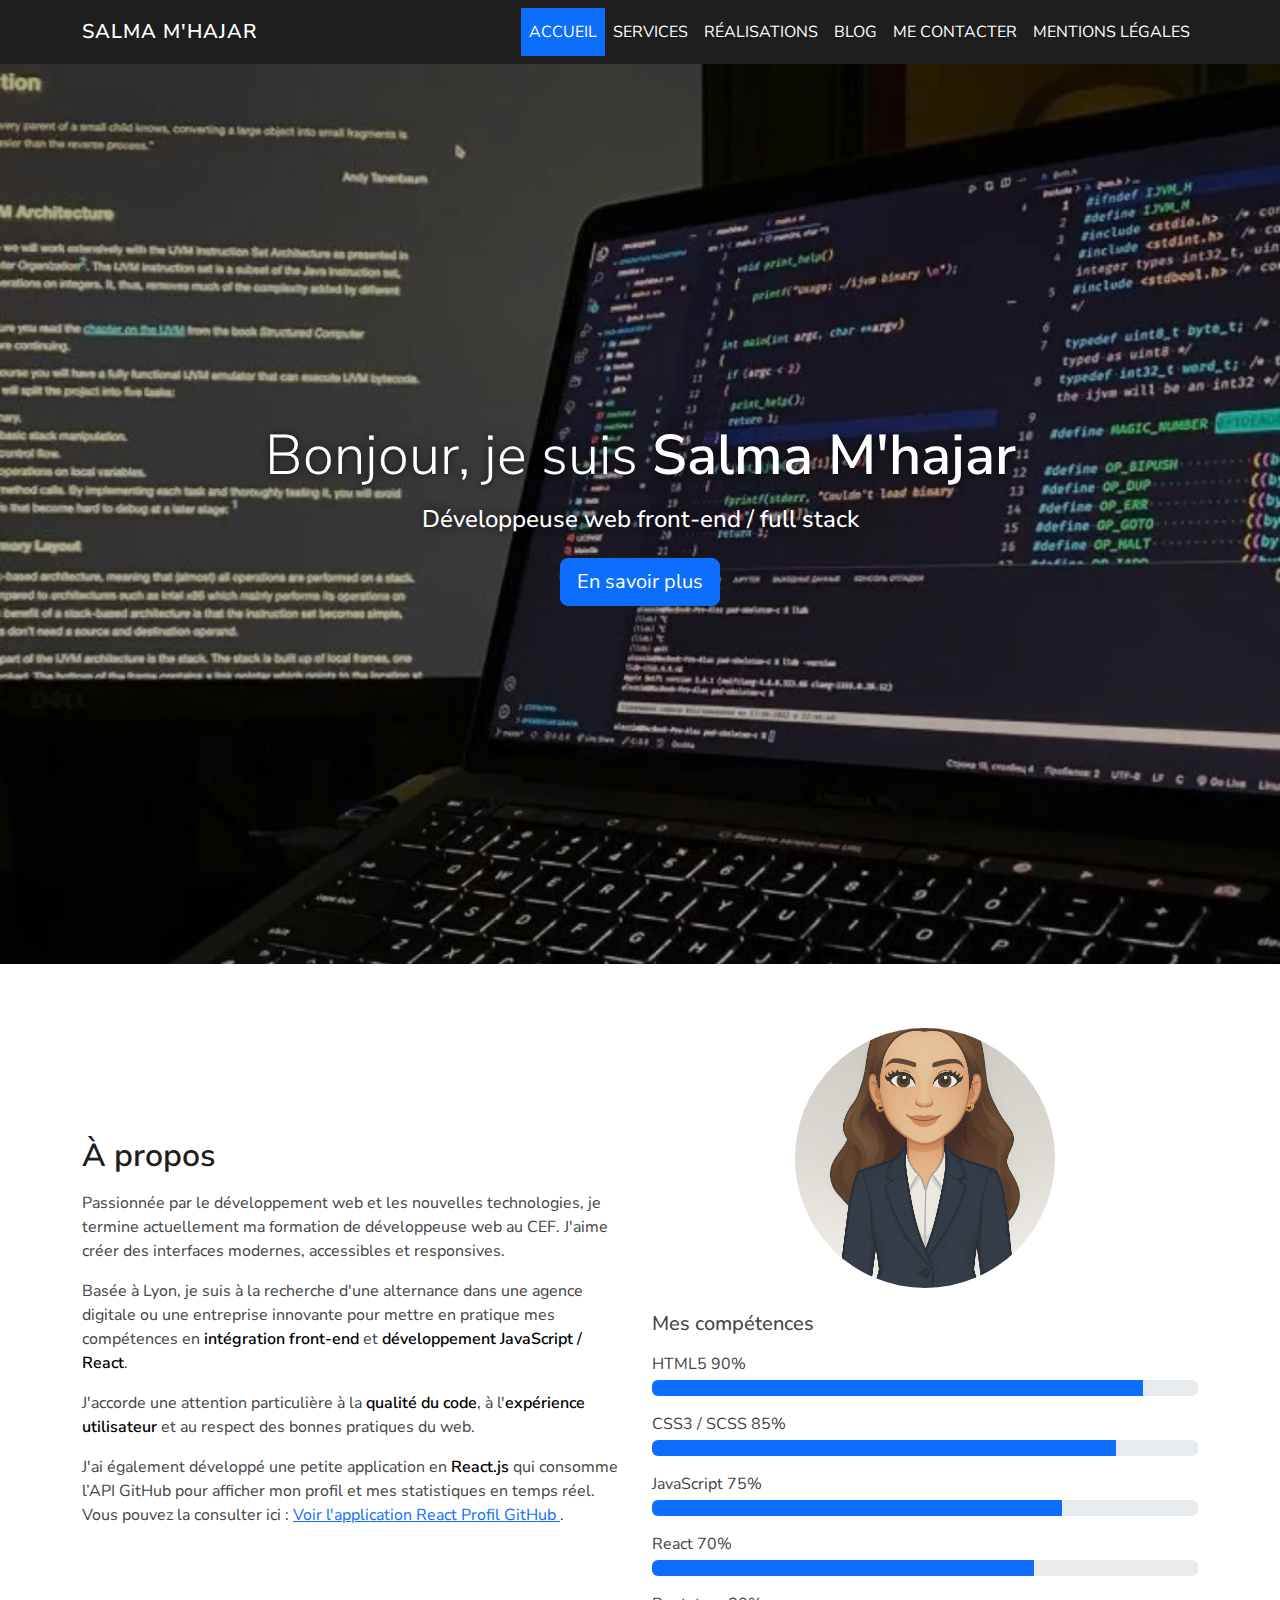
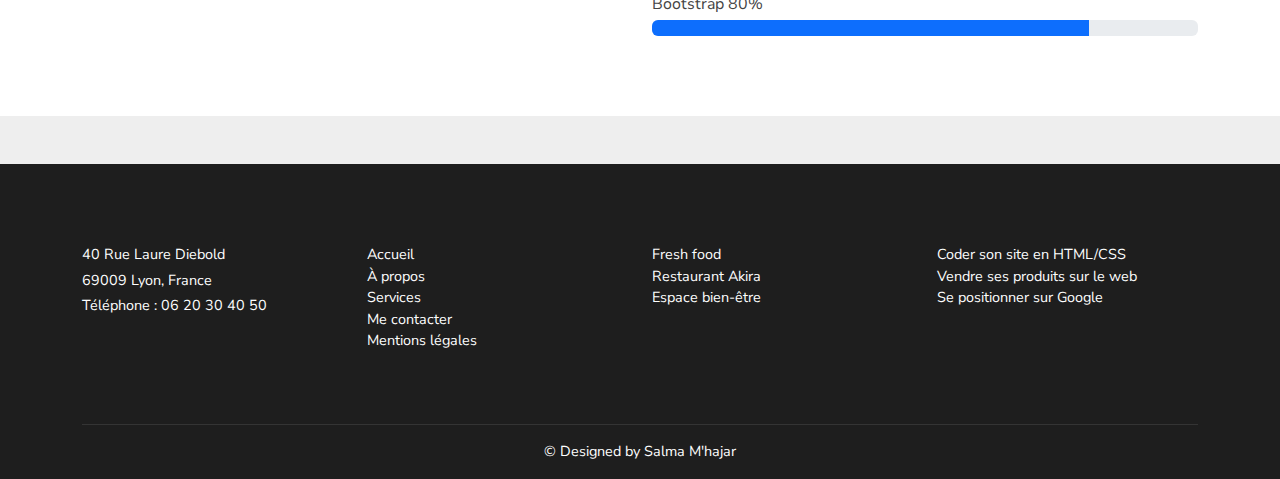
<file: index.html>
<!DOCTYPE html>
<html lang="fr">
  <head>
    <meta charset="UTF-8" />
    <meta
      name="viewport"
      content="width=device-width, initial-scale=1.0"
    />
    <title>Salma M'hajar - Développeuse web</title>
    <meta
      name="description"
      content="Portfolio et CV en ligne de Salma M'hajar, développeuse web."
    />

    <!-- Google Font Nunito Sans -->
    <link
      rel="preconnect"
      href="https://fonts.googleapis.com"
    />
    <link
      rel="preconnect"
      href="https://fonts.gstatic.com"
      crossorigin
    />
    <link
      href="https://fonts.googleapis.com/css2?family=Nunito+Sans:wght@400;600&display=swap"
      rel="stylesheet"
    />

    <!-- Bootstrap CSS -->
    <link
      href="https://cdn.jsdelivr.net/npm/bootstrap@5.3.3/dist/css/bootstrap.min.css"
      rel="stylesheet"
      integrity="sha384-QWTKZyjpPEjISv5WaRU9OFeRpok6YctnYmDr5pNlyT2bRjXh0JMhjY6hW+ALEwIH"
      crossorigin="anonymous"
    />

    <!-- Font Awesome 6 -->
    <link
      rel="stylesheet"
      href="https://cdnjs.cloudflare.com/ajax/libs/font-awesome/6.5.1/css/all.min.css"
      integrity="sha512-DTOQO9RWCH3ppGqcWaEA1BIZOC6xxalwEsw9c2QQeAIftl+Vegovlnee1c9QX4TctnWMn13TZye+giMm8e2LwA=="
      crossorigin="anonymous"
      referrerpolicy="no-referrer"
    />

    <!-- Favicon -->
    <link
      rel="icon"
      type="image/png"
      href="assets/img/favicon.png"
    />

    <!-- Notre CSS perso -->
    <link
      rel="stylesheet"
      href="assets/css/style.css"
    />
  </head>
  <body>
    <!-- HEADER / NAVBAR -->
    <header>
      <nav class="navbar navbar-expand-lg navbar-dark">
        <div class="container">
          <a class="navbar-brand" href="index.html">
            SALMA M'HAJAR
          </a>
          <button
            class="navbar-toggler"
            type="button"
            data-bs-toggle="collapse"
            data-bs-target="#mainNavbar"
            aria-controls="mainNavbar"
            aria-expanded="false"
            aria-label="Basculer la navigation"
          >
            <span class="navbar-toggler-icon"></span>
          </button>

          <div
            class="collapse navbar-collapse justify-content-end"
            id="mainNavbar"
          >
            <ul class="navbar-nav mb-2 mb-lg-0">
              <li class="nav-item">
                <a
                  class="nav-link active"
                  aria-current="page"
                  href="index.html"
                >Accueil</a>
              </li>
              <li class="nav-item">
                <a class="nav-link" href="services.html">Services</a>
              </li>
              <li class="nav-item">
                <a class="nav-link" href="realisations.html">Réalisations</a>
              </li>
              <li class="nav-item">
                <a class="nav-link" href="blog.html">Blog</a>
              </li>
              <li class="nav-item">
                <a class="nav-link" href="contact.html">Me contacter</a>
              </li>
              <li class="nav-item">
                <a class="nav-link" href="mentions-legales.html"
                >Mentions légales</a>
              </li>
            </ul>
          </div>
        </div>
      </nav>
    </header>

    <!-- SECTION HERO -->
    <main>
      <section class="hero">
        <div class="container">
          <h1 class="display-4 mb-3">
            Bonjour, je suis <strong>Salma M'hajar</strong>
          </h1>
          <h2 class="h4 mb-4">
            Développeuse web front-end / full stack
          </h2>
          <a href="#a-propos" class="btn btn-primary btn-lg">
            En savoir plus
          </a>
        </div>
      </section>

      <!-- SECTION A PROPOS -->
      <section id="a-propos" class="bg-white">
        <div class="container">
          <div class="row align-items-center">
            <!-- Texte -->
            <div class="col-lg-6 mb-4 mb-lg-0">
              <h2 class="mb-3">À propos</h2>
              <p>
                Passionnée par le développement web et les nouvelles technologies,
                je termine actuellement ma formation de développeuse web au CEF.
                J'aime créer des interfaces modernes, accessibles et responsives.
              </p>
              <p>
                Basée à Lyon, je suis à la recherche d'une alternance dans une
                agence digitale ou une entreprise innovante pour mettre en pratique
                mes compétences en <strong>intégration front-end</strong> et
                <strong>développement JavaScript / React</strong>.
              </p>
              <p>
                J'accorde une attention particulière à la <strong>qualité du code</strong>,
                à l'<strong>expérience utilisateur</strong> et au respect des bonnes
                pratiques du web.
              </p>
              <p>
                J'ai également développé une petite application en <strong>React.js</strong> qui
                consomme l’API GitHub pour afficher mon profil et mes statistiques en temps réel.
                Vous pouvez la consulter ici&nbsp;:
                <a
                  href="https://codesandbox.io/p/sandbox/w5q23h"
                  target="_blank"
                  rel="noopener noreferrer"
                >
                  Voir l'application React Profil GitHub
                </a>.
              </p>

            </div>

            <!-- Photo + compétences -->
            <div class="col-lg-6">
              <div class="mb-4 text-center">
                <img
                  src="assets/img/photo-salma.jpg"
                  alt="Photo de Salma M'hajar"
                  class="img-fluid rounded"
                />
              </div>

              <h3 class="h5 mb-3">Mes compétences</h3>

              <p class="mb-1">HTML5 90%</p>
              <div class="progress mb-3">
                <div
                  class="progress-bar"
                  role="progressbar"
                  style="width: 90%"
                  aria-valuenow="90"
                  aria-valuemin="0"
                  aria-valuemax="100"
                ></div>
              </div>

              <p class="mb-1">CSS3 / SCSS 85%</p>
              <div class="progress mb-3">
                <div
                  class="progress-bar"
                  role="progressbar"
                  style="width: 85%"
                ></div>
              </div>

              <p class="mb-1">JavaScript 75%</p>
              <div class="progress mb-3">
                <div
                  class="progress-bar"
                  role="progressbar"
                  style="width: 75%"
                ></div>
              </div>

              <p class="mb-1">React 70%</p>
              <div class="progress mb-3">
                <div
                  class="progress-bar"
                  role="progressbar"
                  style="width: 70%"
                ></div>
              </div>

              <p class="mb-1">Bootstrap 80%</p>
              <div class="progress mb-3">
                <div
                  class="progress-bar"
                  role="progressbar"
                  style="width: 80%"
                ></div>
              </div>
            </div>
          </div>
        </div>
      </section>
    </main>

    <!-- FOOTER -->
    <footer class="site-footer mt-5">
      <div class="container">
        <div class="row">
          <!-- Colonne 1 : infos perso -->
          <div class="col-md-3 mb-4">
            <h5>Salma M'hajar</h5>
            <p class="mb-1">40 Rue Laure Diebold</p>
            <p class="mb-1">69009 Lyon, France</p>
            <p class="mb-3">Téléphone : 06 20 30 40 50</p>
            <div class="d-flex gap-3">
              <!-- GitHub -->
              <a
                href="https://github.com"
                target="_blank"
                rel="noopener noreferrer nofollow"
              >
                <i class="fab fa-github fa-lg"></i>
              </a>
              <!-- X (Twitter) -->
              <a
                href="https://x.com/home"
                target="_blank"
                rel="noopener noreferrer nofollow"
              >
                <i class="fab fa-x-twitter fa-lg"></i>
              </a>
              <!-- LinkedIn -->
              <a
                href="https://www.linkedin.com/feed/"
                target="_blank"
                rel="noopener noreferrer nofollow"
              >
                <i class="fab fa-linkedin fa-lg"></i>
              </a>
            </div>
          </div>

          <!-- Colonne 2 : liens utiles -->
          <div class="col-md-3 mb-4">
            <h5>Liens utiles</h5>
            <ul class="list-unstyled">
              <li><a href="index.html">Accueil</a></li>
              <li><a href="index.html#a-propos">À propos</a></li>
              <li><a href="services.html">Services</a></li>
              <li><a href="contact.html">Me contacter</a></li>
              <li><a href="mentions-legales.html">Mentions légales</a></li>
            </ul>
          </div>

          <!-- Colonne 3 : dernières réalisations -->
          <div class="col-md-3 mb-4">
            <h5>Mes dernières réalisations</h5>
            <ul class="list-unstyled">
              <li><a href="realisations.html#projet1">Fresh food</a></li>
              <li><a href="realisations.html#projet2">Restaurant Akira</a></li>
              <li><a href="realisations.html#projet3">Espace bien-être</a></li>
            </ul>
          </div>

          <!-- Colonne 4 : derniers articles -->
          <div class="col-md-3 mb-4">
            <h5>Mes derniers articles</h5>
            <ul class="list-unstyled">
              <li><a href="blog.html#article1">Coder son site en HTML/CSS</a></li>
              <li><a href="blog.html#article2">Vendre ses produits sur le web</a></li>
              <li><a href="blog.html#article3">Se positionner sur Google</a></li>
            </ul>
          </div>
        </div>

        <div class="copyright">
          © Designed by Salma M'hajar
        </div>
      </div>
    </footer>

    <!-- Bouton retour en haut -->
    <button
      type="button"
      class="btn btn-primary back-to-top"
      id="backToTopBtn"
      aria-label="Retour en haut"
    >
      <i class="fas fa-arrow-up"></i>
    </button>

    <!-- Scripts Bootstrap + JS perso (UNE SEULE FOIS) -->
    <script
      src="https://cdn.jsdelivr.net/npm/bootstrap@5.3.3/dist/js/bootstrap.bundle.min.js"
      integrity="sha384-YvpcrYf0tY3lHB60NNkmXc5s9fDVZLESaAA55NDzOxhy9GkcIdslK1eN7N6jIeHz"
      crossorigin="anonymous"
    ></script>
    <script src="assets/js/main.js"></script>
  </body>
</html>
</file>
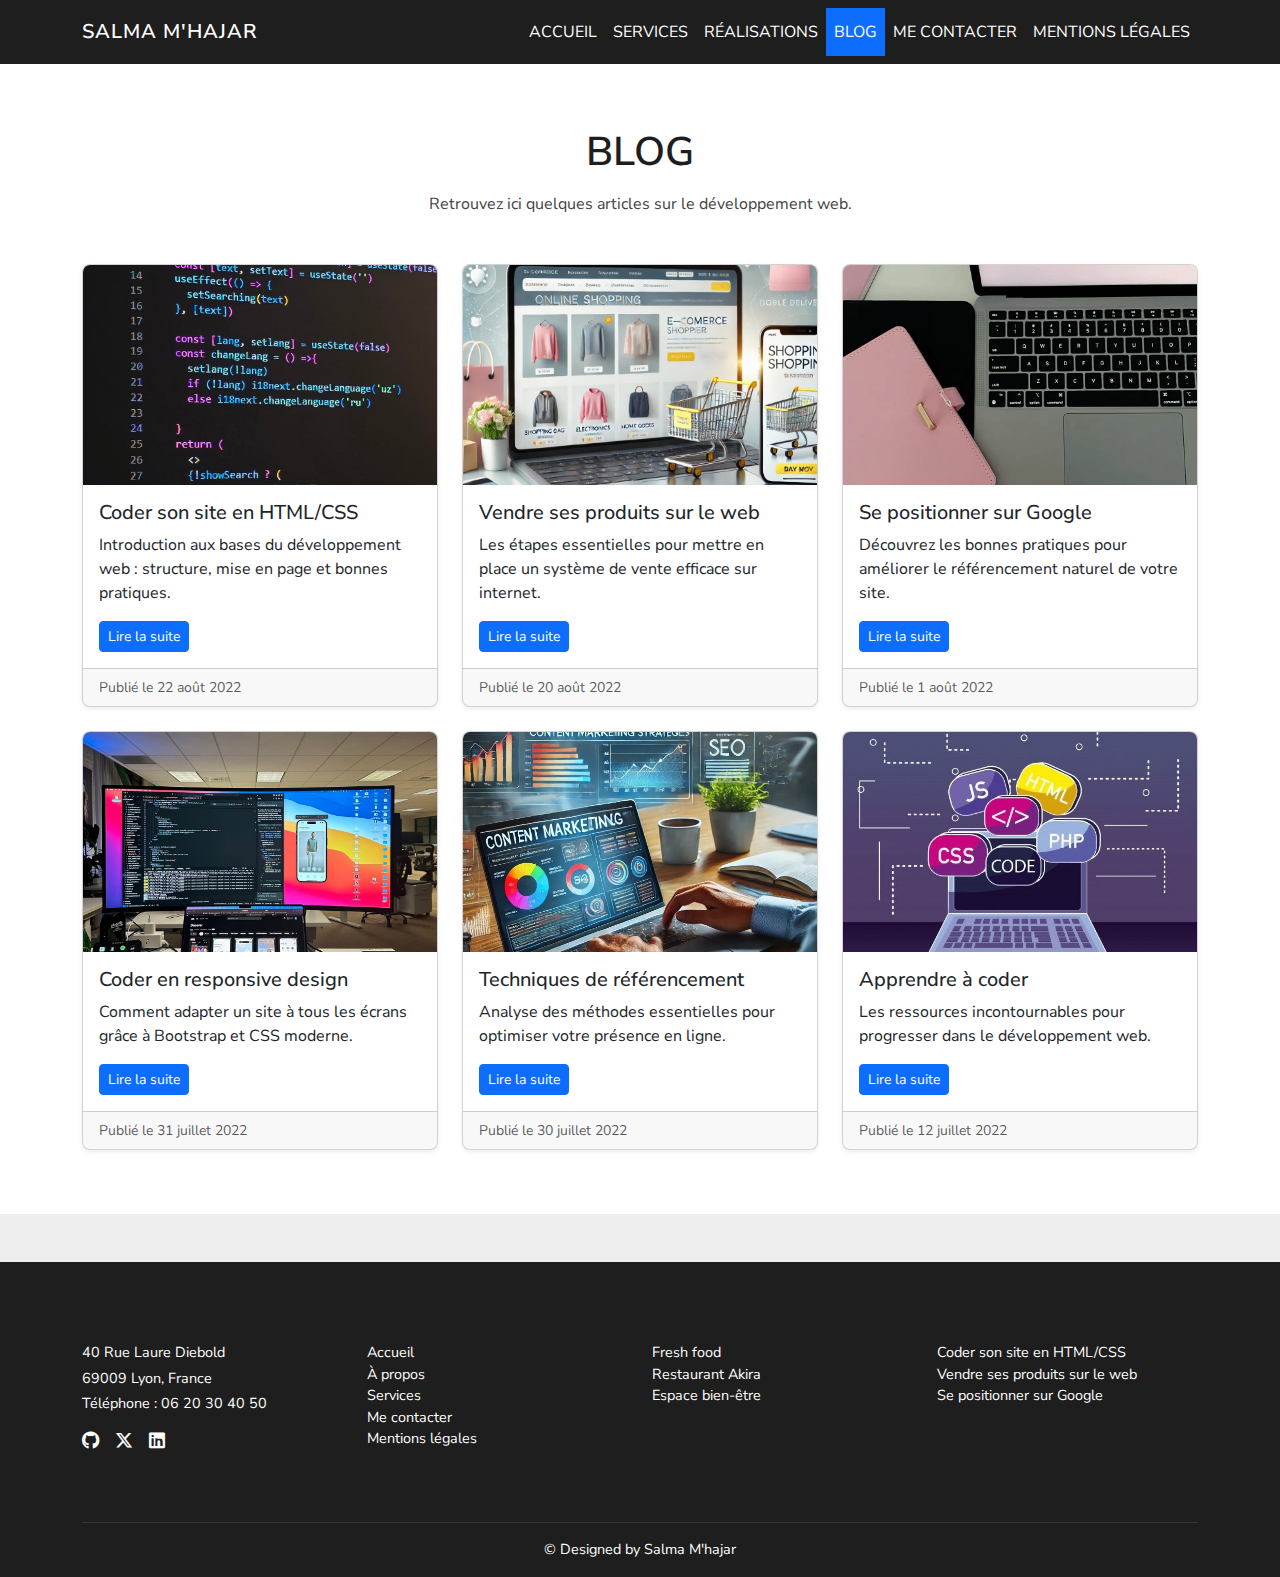
<file: blog.html>
<!DOCTYPE html>
<html lang="fr">
  <head>
    <meta charset="UTF-8">
    <meta name="viewport" content="width=device-width, initial-scale=1.0">
    <title>Blog - Salma M'hajar</title>
    <meta
      name="description"
      content="Découvrez les articles de blog de Salma M'hajar sur le développement web."
    >

    <!-- Google Font -->
    <link rel="preconnect" href="https://fonts.googleapis.com">
    <link rel="preconnect" href="https://fonts.gstatic.com" crossorigin>
    <link
      href="https://fonts.googleapis.com/css2?family=Nunito+Sans:wght@400;600&display=swap"
      rel="stylesheet"
    >

    <!-- Bootstrap CSS -->
    <link
      href="https://cdn.jsdelivr.net/npm/bootstrap@5.3.3/dist/css/bootstrap.min.css"
      rel="stylesheet"
    >

    <!-- Font Awesome -->
    <link
      rel="stylesheet"
      href="https://cdnjs.cloudflare.com/ajax/libs/font-awesome/6.5.1/css/all.min.css"
    >

    <!-- CSS perso -->
    <link rel="stylesheet" href="assets/css/style.css">
  </head>

  <body>
    <!-- NAVBAR -->
    <header>
      <nav class="navbar navbar-expand-lg navbar-dark">
        <div class="container">
          <a class="navbar-brand" href="index.html">SALMA M'HAJAR</a>
          <button
            class="navbar-toggler"
            type="button"
            data-bs-toggle="collapse"
            data-bs-target="#mainNavbar"
          >
            <span class="navbar-toggler-icon"></span>
          </button>

          <div
            class="collapse navbar-collapse justify-content-end"
            id="mainNavbar"
          >
            <ul class="navbar-nav mb-2 mb-lg-0">
              <li class="nav-item"><a class="nav-link" href="index.html">Accueil</a></li>
              <li class="nav-item"><a class="nav-link" href="services.html">Services</a></li>
              <li class="nav-item"><a class="nav-link" href="realisations.html">Réalisations</a></li>
              <li class="nav-item"><a class="nav-link active" href="blog.html">Blog</a></li>
              <li class="nav-item"><a class="nav-link" href="contact.html">Me contacter</a></li>
              <li class="nav-item"><a class="nav-link" href="mentions-legales.html">Mentions légales</a></li>
            </ul>
          </div>
        </div>
      </nav>
    </header>

    <!-- BLOG -->
    <main>
      <section class="blog-section bg-white">
        <div class="container">
          <h1 class="text-center mb-3">BLOG</h1>
          <p class="text-center mb-5">
            Retrouvez ici quelques articles sur le développement web.
          </p>

          <div class="row g-4">
            <!-- ARTICLE 1 -->
            <div class="col-md-4" id="article1">
              <div class="card blog-card h-100 shadow-sm">
                <img src="assets/img/blog/article1.jpg" class="card-img-top" alt="Article : coder son site en HTML et CSS">
                <div class="card-body">
                  <h2 class="h5">Coder son site en HTML/CSS</h2>
                  <p>
                    Introduction aux bases du développement web : structure, mise en page et bonnes pratiques.
                  </p>
                  <a class="btn btn-primary btn-sm">Lire la suite</a>
                </div>
                <div class="card-footer text-muted small">Publié le 22 août 2022</div>
              </div>
            </div>

            <!-- ARTICLE 2 -->
            <div class="col-md-4" id="article2">
              <div class="card blog-card h-100 shadow-sm">
                <img src="assets/img/blog/article2.jpg" class="card-img-top" alt="Article : vendre ses produits sur internet">
                <div class="card-body">
                  <h2 class="h5">Vendre ses produits sur le web</h2>
                  <p>Les étapes essentielles pour mettre en place un système de vente efficace sur internet.</p>
                  <a class="btn btn-primary btn-sm">Lire la suite</a>
                </div>
                <div class="card-footer text-muted small">Publié le 20 août 2022</div>
              </div>
            </div>

            <!-- ARTICLE 3 -->
            <div class="col-md-4" id="article3">
              <div class="card blog-card h-100 shadow-sm">
                <img src="assets/img/blog/article3.jpg" class="card-img-top" alt="SEO Google">
                <div class="card-body">
                  <h2 class="h5">Se positionner sur Google</h2>
                  <p>Découvrez les bonnes pratiques pour améliorer le référencement naturel de votre site.</p>
                  <a class="btn btn-primary btn-sm">Lire la suite</a>
                </div>
                <div class="card-footer text-muted small">Publié le 1 août 2022</div>
              </div>
            </div>

            <!-- ARTICLE 4 -->
            <div class="col-md-4">
              <div class="card blog-card h-100 shadow-sm">
                <img src="assets/img/blog/article4.jpg" class="card-img-top" alt="Coder un site responsive avec Bootstrap">
                <div class="card-body">
                  <h2 class="h5">Coder en responsive design</h2>
                  <p>Comment adapter un site à tous les écrans grâce à Bootstrap et CSS moderne.</p>
                  <a class="btn btn-primary btn-sm">Lire la suite</a>
                </div>
                <div class="card-footer text-muted small">Publié le 31 juillet 2022</div>
              </div>
            </div>

            <!-- ARTICLE 5 -->
            <div class="col-md-4">
              <div class="card blog-card h-100 shadow-sm">
                <img src="assets/img/blog/article5.jpg" class="card-img-top" alt="Techniques essentielles de référencement SEO">
                <div class="card-body">
                  <h2 class="h5">Techniques de référencement</h2>
                  <p>Analyse des méthodes essentielles pour optimiser votre présence en ligne.</p>
                  <a class="btn btn-primary btn-sm">Lire la suite</a>
                </div>
                <div class="card-footer text-muted small">Publié le 30 juillet 2022</div>
              </div>
            </div>

            <!-- ARTICLE 6 -->
            <div class="col-md-4">
              <div class="card blog-card h-100 shadow-sm">
                <img src="assets/img/blog/article6.jpg" class="card-img-top" alt="Apprendre à coder rapidement et efficacement">
                <div class="card-body">
                  <h2 class="h5">Apprendre à coder</h2>
                  <p>Les ressources incontournables pour progresser dans le développement web.</p>
                  <a class="btn btn-primary btn-sm">Lire la suite</a>
                </div>
                <div class="card-footer text-muted small">Publié le 12 juillet 2022</div>
              </div>
            </div>

          </div>
        </div>
      </section>
    </main>

    <!-- FOOTER (corrigé) -->
    <footer class="site-footer mt-5">
      <div class="container">
        <div class="row">

          <!-- Colonne 1 -->
          <div class="col-md-3 mb-4">
            <h5>Salma M'hajar</h5>
            <p class="mb-1">40 Rue Laure Diebold</p>
            <p class="mb-1">69009 Lyon, France</p>
            <p class="mb-3">Téléphone : 06 20 30 40 50</p>

            <div class="d-flex gap-3">
              <a href="https://github.com" target="_blank" rel="noopener noreferrer nofollow">
                <i class="fab fa-github fa-lg"></i>
              </a>
              <a href="https://x.com/home" target="_blank" rel="noopener noreferrer nofollow">
                <i class="fab fa-x-twitter fa-lg"></i>
              </a>
              <a href="https://www.linkedin.com/feed/" target="_blank" rel="noopener noreferrer nofollow">
                <i class="fab fa-linkedin fa-lg"></i>
              </a>
            </div>
          </div>

          <!-- Colonne 2 -->
          <div class="col-md-3 mb-4">
            <h5>Liens utiles</h5>
            <ul class="list-unstyled">
              <li><a href="index.html">Accueil</a></li>
              <li><a href="index.html#a-propos">À propos</a></li>
              <li><a href="services.html">Services</a></li>
              <li><a href="contact.html">Me contacter</a></li>
              <li><a href="mentions-legales.html">Mentions légales</a></li>
            </ul>
          </div>

          <!-- Colonne 3 -->
          <div class="col-md-3 mb-4">
            <h5>Mes dernières réalisations</h5>
            <ul class="list-unstyled">
              <li><a href="realisations.html#projet1">Fresh food</a></li>
              <li><a href="realisations.html#projet2">Restaurant Akira</a></li>
              <li><a href="realisations.html#projet3">Espace bien-être</a></li>
            </ul>
          </div>

          <!-- Colonne 4 -->
          <div class="col-md-3 mb-4">
            <h5>Mes derniers articles</h5>
            <ul class="list-unstyled">
              <li><a href="blog.html#article1">Coder son site en HTML/CSS</a></li>
              <li><a href="blog.html#article2">Vendre ses produits sur le web</a></li>
              <li><a href="blog.html#article3">Se positionner sur Google</a></li>
            </ul>
          </div>

        </div>

        <div class="copyright">
          © Designed by Salma M'hajar
        </div>
      </div>
    </footer>

    <!-- Bouton retour en haut -->
    <button
      type="button"
      class="btn btn-primary back-to-top"
      id="backToTopBtn"
      aria-label="Retour en haut"
    >
      <i class="fas fa-arrow-up"></i>
    </button>

    <!-- JS -->
    <script src="assets/js/main.js"></script>
    <script src="https://cdn.jsdelivr.net/npm/bootstrap@5.3.3/dist/js/bootstrap.bundle.min.js"></script>
  </body>
</html>
</file>
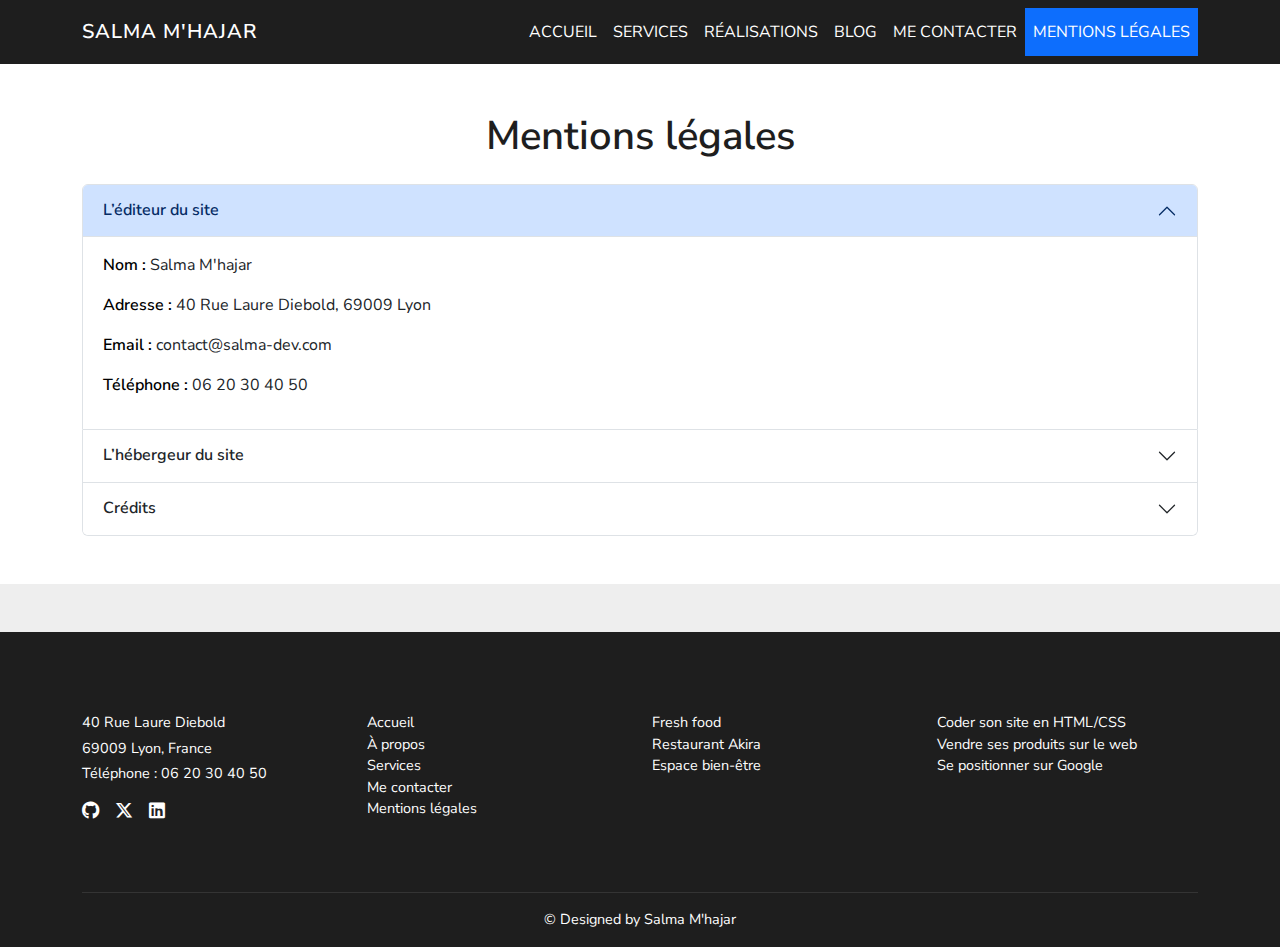
<file: mentions-legales.html>
<!DOCTYPE html>
<html lang="fr">
  <head>
    <meta charset="UTF-8">
    <meta name="viewport" content="width=device-width, initial-scale=1.0">
    <title>Mentions légales - Salma M'hajar</title>

    <!-- IMPORTANT : page NON indexée -->
    <meta name="robots" content="noindex, nofollow">

    <!-- Google Font -->
    <link
      href="https://fonts.googleapis.com/css2?family=Nunito+Sans:wght@400;600&display=swap"
      rel="stylesheet"
    >

    <!-- Bootstrap CSS -->
    <link
      href="https://cdn.jsdelivr.net/npm/bootstrap@5.3.3/dist/css/bootstrap.min.css"
      rel="stylesheet"
    >

    <!-- Font Awesome -->
    <link
      rel="stylesheet"
      href="https://cdnjs.cloudflare.com/ajax/libs/font-awesome/6.5.1/css/all.min.css"
    >

    <!-- Style -->
    <link rel="stylesheet" href="assets/css/style.css">
  </head>

  <body>
    <!-- NAVBAR -->
    <header>
      <nav class="navbar navbar-expand-lg navbar-dark">
        <div class="container">
          <a class="navbar-brand" href="index.html">SALMA M'HAJAR</a>

          <button
            class="navbar-toggler"
            type="button"
            data-bs-toggle="collapse"
            data-bs-target="#mainNavbar"
          >
            <span class="navbar-toggler-icon"></span>
          </button>

          <div
            class="collapse navbar-collapse justify-content-end"
            id="mainNavbar"
          >
            <ul class="navbar-nav mb-2 mb-lg-0">
              <li class="nav-item"><a class="nav-link" href="index.html">Accueil</a></li>
              <li class="nav-item"><a class="nav-link" href="services.html">Services</a></li>
              <li class="nav-item"><a class="nav-link" href="realisations.html">Réalisations</a></li>
              <li class="nav-item"><a class="nav-link" href="blog.html">Blog</a></li>
              <li class="nav-item"><a class="nav-link" href="contact.html">Me contacter</a></li>
              <li class="nav-item">
                <a class="nav-link active" href="mentions-legales.html">Mentions légales</a>
              </li>
            </ul>
          </div>
        </div>
      </nav>
    </header>

    <!-- CONTENU PRINCIPAL -->
    <main>
      <section class="bg-white py-5">
        <div class="container">
          <h1 class="text-center mb-4">Mentions légales</h1>

          <div class="accordion" id="mentionsAccordion">

            <!-- ÉDITEUR DU SITE -->
            <div class="accordion-item">
              <h2 class="accordion-header" id="headingOne">
                <button
                  class="accordion-button"
                  type="button"
                  data-bs-toggle="collapse"
                  data-bs-target="#collapseOne"
                >
                  L’éditeur du site
                </button>
              </h2>

              <div
                id="collapseOne"
                class="accordion-collapse collapse show"
                data-bs-parent="#mentionsAccordion"
              >
                <div class="accordion-body">
                  <p><strong>Nom :</strong> Salma M'hajar</p>
                  <p><strong>Adresse :</strong> 40 Rue Laure Diebold, 69009 Lyon</p>
                  <p><strong>Email :</strong> contact@salma-dev.com</p>
                  <p><strong>Téléphone :</strong> 06 20 30 40 50</p>
                </div>
              </div>
            </div>

            <!-- HÉBERGEUR DU SITE -->
            <div class="accordion-item">
              <h2 class="accordion-header" id="headingTwo">
                <button
                  class="accordion-button collapsed"
                  type="button"
                  data-bs-toggle="collapse"
                  data-bs-target="#collapseTwo"
                >
                  L’hébergeur du site
                </button>
              </h2>

              <div
                id="collapseTwo"
                class="accordion-collapse collapse"
                data-bs-parent="#mentionsAccordion"
              >
                <div class="accordion-body">
                  <p><strong>Nom :</strong> Netlify</p>
                  <p><strong>Site web :</strong> <a href="https://www.netlify.com/" target="_blank">https://www.netlify.com/</a></p>
                </div>
              </div>
            </div>

            <!-- CRÉDITS DES IMAGES -->
            <div class="accordion-item">
              <h2 class="accordion-header" id="headingThree">
                <button
                  class="accordion-button collapsed"
                  type="button"
                  data-bs-toggle="collapse"
                  data-bs-target="#collapseThree"
                >
                  Crédits
                </button>
              </h2>

              <div
                id="collapseThree"
                class="accordion-collapse collapse"
                data-bs-parent="#mentionsAccordion"
              >
                <div class="accordion-body">
                  <p>
                    Les images utilisées sur ce site proviennent de la banque d’images
                    libre de droits <a href="https://pixabay.com/" target="_blank">Pixabay</a>.
                  </p>
                  <p>Développement &amp; design : Salma M'hajar.</p>
                </div>
              </div>
            </div>

          </div>
        </div>
      </section>
    </main>

    <!-- FOOTER (identique aux autres pages) -->
    <footer class="site-footer mt-5">
      <div class="container">
        <div class="row">

          <!-- Colonne 1 : infos perso -->
          <div class="col-md-3 mb-4">
            <h5>Salma M'hajar</h5>
            <p class="mb-1">40 Rue Laure Diebold</p>
            <p class="mb-1">69009 Lyon, France</p>
            <p class="mb-3">Téléphone : 06 20 30 40 50</p>
            <div class="d-flex gap-3">
              <a href="https://github.com" target="_blank" rel="noopener noreferrer nofollow">
                <i class="fab fa-github fa-lg"></i>
              </a>
              <a href="https://x.com/home" target="_blank" rel="noopener noreferrer nofollow">
                <i class="fab fa-x-twitter fa-lg"></i>
              </a>
              <a href="https://www.linkedin.com/feed/" target="_blank" rel="noopener noreferrer nofollow">
                <i class="fab fa-linkedin fa-lg"></i>
              </a>
            </div>
          </div>

          <!-- Colonne 2 : liens utiles -->
          <div class="col-md-3 mb-4">
            <h5>Liens utiles</h5>
            <ul class="list-unstyled">
              <li><a href="index.html">Accueil</a></li>
              <li><a href="index.html#a-propos">À propos</a></li>
              <li><a href="services.html">Services</a></li>
              <li><a href="contact.html">Me contacter</a></li>
              <li><a href="mentions-legales.html">Mentions légales</a></li>
            </ul>
          </div>

          <!-- Colonne 3 : dernières réalisations -->
          <div class="col-md-3 mb-4">
            <h5>Mes dernières réalisations</h5>
            <ul class="list-unstyled">
              <li><a href="realisations.html#projet1">Fresh food</a></li>
              <li><a href="realisations.html#projet2">Restaurant Akira</a></li>
              <li><a href="realisations.html#projet3">Espace bien-être</a></li>
            </ul>
          </div>

          <!-- Colonne 4 : derniers articles -->
          <div class="col-md-3 mb-4">
            <h5>Mes derniers articles</h5>
            <ul class="list-unstyled">
              <li><a href="blog.html#article1">Coder son site en HTML/CSS</a></li>
              <li><a href="blog.html#article2">Vendre ses produits sur le web</a></li>
              <li><a href="blog.html#article3">Se positionner sur Google</a></li>
            </ul>
          </div>

        </div>

        <div class="copyright">
          © Designed by Salma M'hajar
        </div>
      </div>
    </footer>

    <!-- Bouton retour en haut -->
    <button
      type="button"
      class="btn btn-primary back-to-top"
      id="backToTopBtn"
      aria-label="Retour en haut"
    >
      <i class="fas fa-arrow-up"></i>
    </button>

    <!-- Scripts -->
    <script src="assets/js/main.js"></script>
    <script src="https://cdn.jsdelivr.net/npm/bootstrap@5.3.3/dist/js/bootstrap.bundle.min.js"></script>
  </body>
</html>
</file>
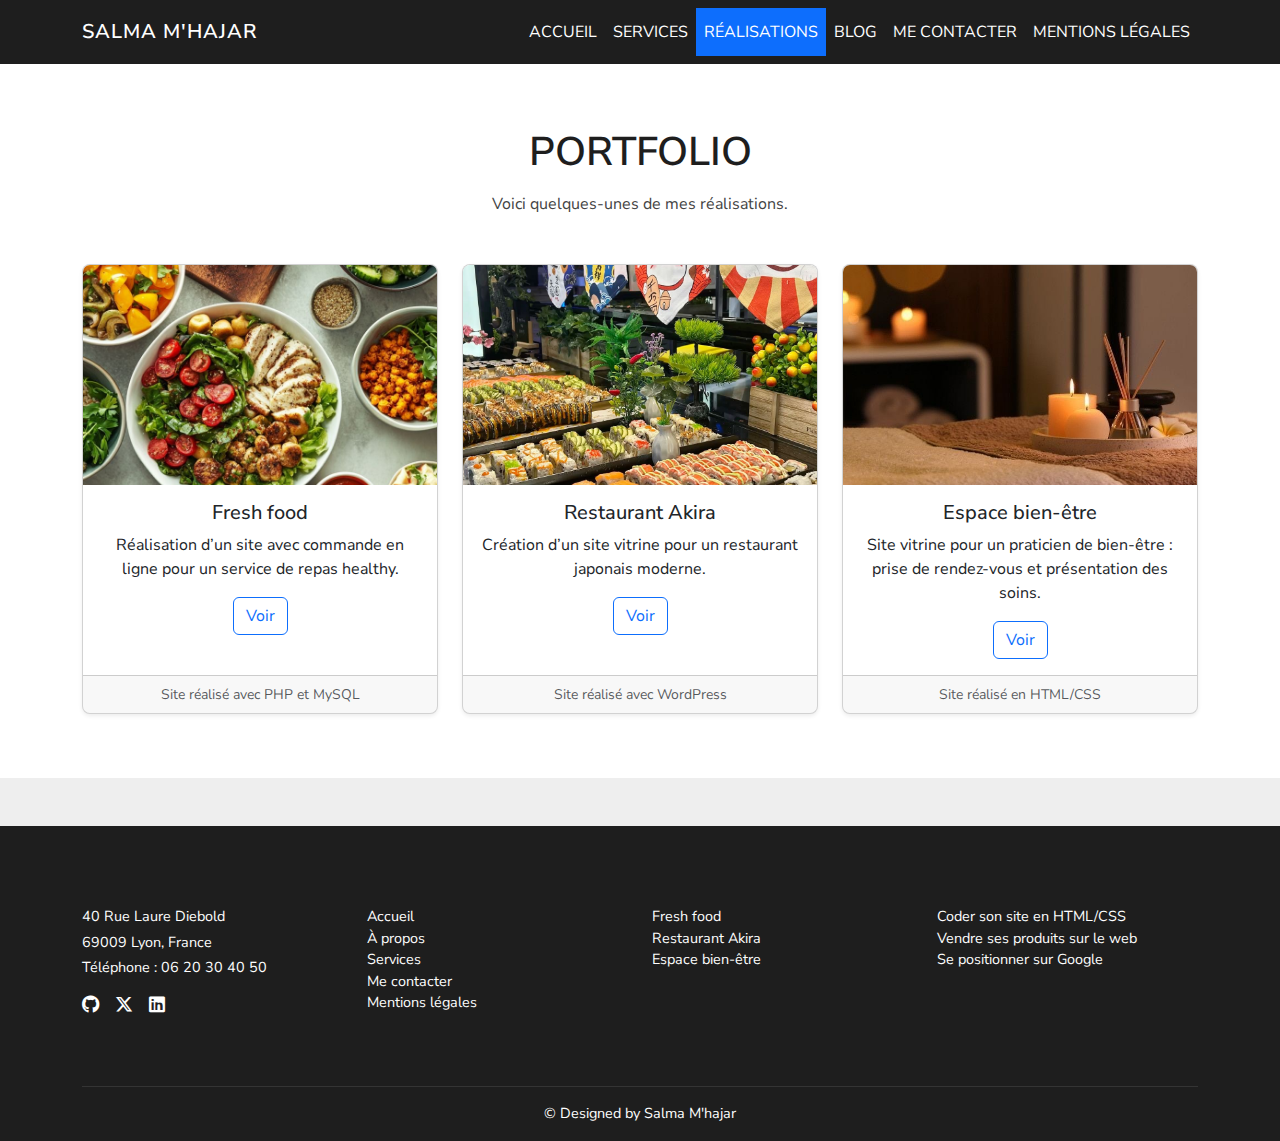
<file: realisations.html>
<!DOCTYPE html>
<html lang="fr">
  <head>
    <meta charset="UTF-8">
    <meta name="viewport" content="width=device-width, initial-scale=1.0">
    <title>Réalisations - Salma M'hajar</title>
    <meta
      name="description"
      content="Découvrez le portfolio de Salma M'hajar, développeuse web."
    >

    <!-- Google Font Nunito Sans -->
    <link rel="preconnect" href="https://fonts.googleapis.com">
    <link rel="preconnect" href="https://fonts.gstatic.com" crossorigin>
    <link
      href="https://fonts.googleapis.com/css2?family=Nunito+Sans:wght@400;600&display=swap"
      rel="stylesheet"
    >

    <!-- Bootstrap CSS -->
    <link
      href="https://cdn.jsdelivr.net/npm/bootstrap@5.3.3/dist/css/bootstrap.min.css"
      rel="stylesheet"
    >

    <!-- Font Awesome -->
    <link
      rel="stylesheet"
      href="https://cdnjs.cloudflare.com/ajax/libs/font-awesome/6.5.1/css/all.min.css"
    >

    <!-- CSS perso -->
    <link rel="stylesheet" href="assets/css/style.css">
  </head>

  <body>
    <!-- NAVBAR -->
    <header>
      <nav class="navbar navbar-expand-lg navbar-dark">
        <div class="container">
          <a class="navbar-brand" href="index.html">SALMA M'HAJAR</a>
          <button
            class="navbar-toggler"
            type="button"
            data-bs-toggle="collapse"
            data-bs-target="#mainNavbar"
          >
            <span class="navbar-toggler-icon"></span>
          </button>

          <div
            class="collapse navbar-collapse justify-content-end"
            id="mainNavbar"
          >
            <ul class="navbar-nav mb-2 mb-lg-0">
              <li class="nav-item"><a class="nav-link" href="index.html">Accueil</a></li>
              <li class="nav-item"><a class="nav-link" href="services.html">Services</a></li>
              <li class="nav-item"><a class="nav-link active" href="realisations.html">Réalisations</a></li>
              <li class="nav-item"><a class="nav-link" href="blog.html">Blog</a></li>
              <li class="nav-item"><a class="nav-link" href="contact.html">Me contacter</a></li>
              <li class="nav-item"><a class="nav-link" href="mentions-legales.html">Mentions légales</a></li>
            </ul>
          </div>
        </div>
      </nav>
    </header>

    <!-- CONTENU PRINCIPAL -->
    <main>
      <section class="bg-white portfolio-section">
        <div class="container">
          <h1 class="text-center mb-3">PORTFOLIO</h1>
          <p class="text-center mb-5">
            Voici quelques-unes de mes réalisations.
          </p>

          <div class="row g-4">
            <!-- PROJET 1 -->
            <div class="col-md-4" id="projet1">
              <div class="card portfolio-card h-100 shadow-sm">
                <img
                  src="assets/img/projets/fresh-food.jpg"
                  class="card-img-top"
                  alt="Site Fresh Food"
                >
                <div class="card-body text-center">
                  <h2 class="card-title h5 mb-2">Fresh food</h2>
                  <p class="card-text">
                    Réalisation d’un site avec commande en ligne pour un service de repas healthy.
                  </p>
                  <a href="#!" class="btn btn-outline-primary">Voir</a>
                </div>
                <div class="card-footer text-center small text-muted">
                  Site réalisé avec PHP et MySQL
                </div>
              </div>
            </div>

            <!-- PROJET 2 -->
            <div class="col-md-4" id="projet2">
              <div class="card portfolio-card h-100 shadow-sm">
                <img
                  src="assets/img/projets/restaurant-akira.jpg"
                  class="card-img-top"
                  alt="Restaurant Akira"
                >
                <div class="card-body text-center">
                  <h2 class="card-title h5 mb-2">Restaurant Akira</h2>
                  <p class="card-text">
                    Création d’un site vitrine pour un restaurant japonais moderne.
                  </p>
                  <a href="#!" class="btn btn-outline-primary">Voir</a>
                </div>
                <div class="card-footer text-center small text-muted">
                  Site réalisé avec WordPress
                </div>
              </div>
            </div>

            <!-- PROJET 3 -->
            <div class="col-md-4" id="projet3">
              <div class="card portfolio-card h-100 shadow-sm">
                <img
                  src="assets/img/projets/espace-bien-etre.jpg"
                  class="card-img-top"
                  alt="Espace Bien-être"
                >
                <div class="card-body text-center">
                  <h2 class="card-title h5 mb-2">Espace bien-être</h2>
                  <p class="card-text">
                    Site vitrine pour un praticien de bien-être : prise de rendez-vous et présentation des soins.
                  </p>
                  <a href="#!" class="btn btn-outline-primary">Voir</a>
                </div>
                <div class="card-footer text-center small text-muted">
                  Site réalisé en HTML/CSS
                </div>
              </div>
            </div>

          </div>
        </div>
      </section>
    </main>

    <!-- FOOTER -->
    <footer class="site-footer mt-5">
      <div class="container">
        <div class="row">
          
          <!-- Colonne 1 -->
          <div class="col-md-3 mb-4">
            <h5>Salma M'hajar</h5>
            <p class="mb-1">40 Rue Laure Diebold</p>
            <p class="mb-1">69009 Lyon, France</p>
            <p class="mb-3">Téléphone : 06 20 30 40 50</p>

            <div class="d-flex gap-3">
              <a href="https://github.com" target="_blank" rel="noopener noreferrer nofollow"><i class="fab fa-github fa-lg"></i></a>
              <a href="https://x.com/home" target="_blank" rel="noopener noreferrer nofollow"><i class="fab fa-x-twitter fa-lg"></i></a>
              <a href="https://www.linkedin.com/feed/" target="_blank" rel="noopener noreferrer nofollow"><i class="fab fa-linkedin fa-lg"></i></a>
            </div>
          </div>

          <!-- Colonne 2 -->
          <div class="col-md-3 mb-4">
            <h5>Liens utiles</h5>
            <ul class="list-unstyled">
              <li><a href="index.html">Accueil</a></li>
              <li><a href="index.html#a-propos">À propos</a></li>
              <li><a href="services.html">Services</a></li>
              <li><a href="contact.html">Me contacter</a></li>
              <li><a href="mentions-legales.html">Mentions légales</a></li>
            </ul>
          </div>

          <!-- Colonne 3 -->
          <div class="col-md-3 mb-4">
            <h5>Mes dernières réalisations</h5>
            <ul class="list-unstyled">
              <li><a href="realisations.html#projet1">Fresh food</a></li>
              <li><a href="realisations.html#projet2">Restaurant Akira</a></li>
              <li><a href="realisations.html#projet3">Espace bien-être</a></li>
            </ul>
          </div>

          <!-- Colonne 4 -->
          <div class="col-md-3 mb-4">
            <h5>Mes derniers articles</h5>
            <ul class="list-unstyled">
              <li><a href="blog.html#article1">Coder son site en HTML/CSS</a></li>
              <li><a href="blog.html#article2">Vendre ses produits sur le web</a></li>
              <li><a href="blog.html#article3">Se positionner sur Google</a></li>
            </ul>
          </div>

        </div>

        <div class="copyright">
          © Designed by Salma M'hajar
        </div>
      </div>
    </footer>

    <!-- Bouton retour en haut -->
    <button
      type="button"
      class="btn btn-primary back-to-top"
      id="backToTopBtn"
    >
      <i class="fas fa-arrow-up"></i>
    </button>

    <!-- JS -->
    <script src="assets/js/main.js"></script>
    <script src="https://cdn.jsdelivr.net/npm/bootstrap@5.3.3/dist/js/bootstrap.bundle.min.js"></script>
  </body>
</html>
</file>
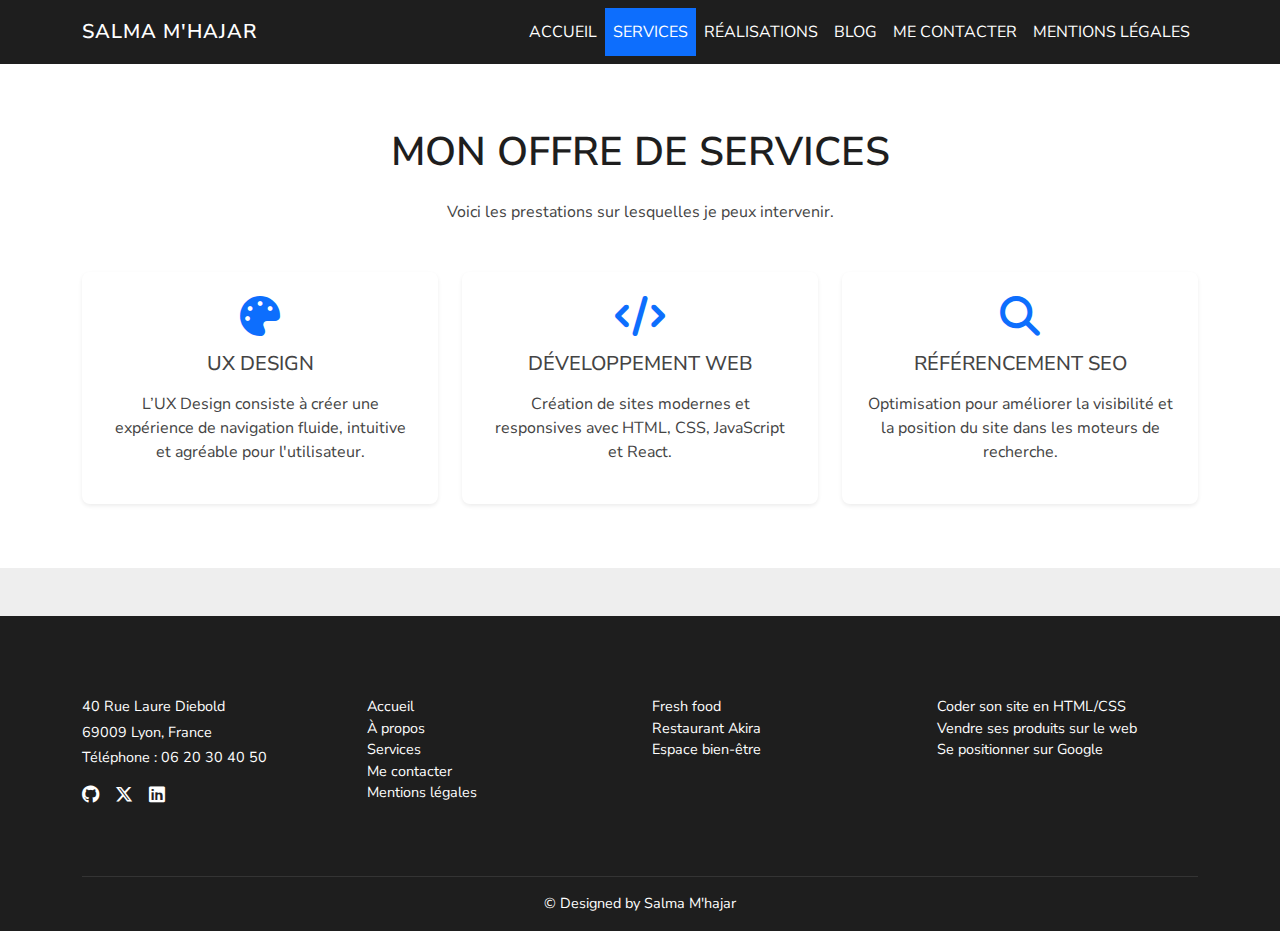
<file: services.html>
<!DOCTYPE html>
<html lang="fr">
  <head>
    <meta charset="UTF-8">
    <meta name="viewport" content="width=device-width, initial-scale=1.0">
    <title>Services - Salma M'hajar</title>
    <meta
      name="description"
      content="Découvrez les services proposés par Salma M'hajar, développeuse web."
    >

    <!-- Google Font Nunito Sans -->
    <link rel="preconnect" href="https://fonts.googleapis.com">
    <link rel="preconnect" href="https://fonts.gstatic.com" crossorigin>
    <link
      href="https://fonts.googleapis.com/css2?family=Nunito+Sans:wght@400;600&display=swap"
      rel="stylesheet"
    >

    <!-- Bootstrap CSS -->
    <link
      href="https://cdn.jsdelivr.net/npm/bootstrap@5.3.3/dist/css/bootstrap.min.css"
      rel="stylesheet"
    >

    <!-- Font Awesome -->
    <link
      rel="stylesheet"
      href="https://cdnjs.cloudflare.com/ajax/libs/font-awesome/6.5.1/css/all.min.css"
    >

    <!-- CSS perso -->
    <link rel="stylesheet" href="assets/css/style.css">
  </head>

  <body>
    <!-- NAVBAR -->
    <header>
      <nav class="navbar navbar-expand-lg navbar-dark" aria-label="Navigation principale">
        <div class="container">
          <a class="navbar-brand" href="index.html">SALMA M'HAJAR</a>

          <button
            class="navbar-toggler"
            type="button"
            data-bs-toggle="collapse"
            data-bs-target="#mainNavbar"
            aria-controls="mainNavbar"
            aria-expanded="false"
            aria-label="Basculer la navigation"
          >
            <span class="navbar-toggler-icon"></span>
          </button>

          <div
            class="collapse navbar-collapse justify-content-end"
            id="mainNavbar"
          >
            <ul class="navbar-nav mb-2 mb-lg-0">
              <li class="nav-item"><a class="nav-link" href="index.html">Accueil</a></li>
              <li class="nav-item"><a class="nav-link active" href="services.html">Services</a></li>
              <li class="nav-item"><a class="nav-link" href="realisations.html">Réalisations</a></li>
              <li class="nav-item"><a class="nav-link" href="blog.html">Blog</a></li>
              <li class="nav-item"><a class="nav-link" href="contact.html">Me contacter</a></li>
              <li class="nav-item"><a class="nav-link" href="mentions-legales.html">Mentions légales</a></li>
            </ul>
          </div>
        </div>
      </nav>
    </header>

    <!-- SECTION SERVICES -->
    <main>
      <section class="services-section bg-white">
        <div class="container">
          <h1 class="text-center mb-4">MON OFFRE DE SERVICES</h1>
          <p class="text-center mb-5">
            Voici les prestations sur lesquelles je peux intervenir.
          </p>

          <div class="row g-4">
            <!-- SERVICE 1 -->
            <div class="col-md-4">
              <div class="service-box p-4 text-center shadow-sm">
                <i
                  class="fa-solid fa-palette service-icon mb-3"
                  style="font-size: 40px"
                ></i>
                <h3 class="h5 mb-3">UX DESIGN</h3>
                <p>
                  L’UX Design consiste à créer une expérience de navigation fluide, intuitive et agréable pour l'utilisateur.
                </p>
              </div>
            </div>

            <!-- SERVICE 2 -->
            <div class="col-md-4">
              <div class="service-box p-4 text-center shadow-sm">
                <i
                  class="fa-solid fa-code service-icon mb-3"
                  style="font-size: 40px"
                ></i>
                <h3 class="h5 mb-3">DÉVELOPPEMENT WEB</h3>
                <p>
                  Création de sites modernes et responsives avec HTML, CSS, JavaScript et React.
                </p>
              </div>
            </div>

            <!-- SERVICE 3 -->
            <div class="col-md-4">
              <div class="service-box p-4 text-center shadow-sm">
                <i
                  class="fa-solid fa-magnifying-glass service-icon mb-3"
                  style="font-size: 40px"
                ></i>
                <h3 class="h5 mb-3">RÉFÉRENCEMENT SEO</h3>
                <p>
                  Optimisation pour améliorer la visibilité et la position du site dans les moteurs de recherche.
                </p>
              </div>
            </div>
          </div>
        </div>
      </section>
    </main>

    <!-- FOOTER -->
    <footer class="site-footer mt-5">
      <div class="container">
        <div class="row">
          
          <!-- Colonne 1 -->
          <div class="col-md-3 mb-4">
            <h5>Salma M'hajar</h5>
            <p class="mb-1">40 Rue Laure Diebold</p>
            <p class="mb-1">69009 Lyon, France</p>
            <p class="mb-3">Téléphone : 06 20 30 40 50</p>

            <div class="d-flex gap-3">
              <a href="https://github.com" target="_blank" rel="noopener noreferrer nofollow"><i class="fab fa-github fa-lg"></i></a>
              <a href="https://x.com/home" target="_blank" rel="noopener noreferrer nofollow"><i class="fab fa-x-twitter fa-lg"></i></a>
              <a href="https://www.linkedin.com/feed/" target="_blank" rel="noopener noreferrer nofollow"><i class="fab fa-linkedin fa-lg"></i></a>
            </div>
          </div>

          <!-- Colonne 2 -->
          <div class="col-md-3 mb-4">
            <h5>Liens utiles</h5>
            <ul class="list-unstyled">
              <li><a href="index.html">Accueil</a></li>
              <li><a href="index.html#a-propos">À propos</a></li>
              <li><a href="services.html">Services</a></li>
              <li><a href="contact.html">Me contacter</a></li>
              <li><a href="mentions-legales.html">Mentions légales</a></li>
            </ul>
          </div>

          <!-- Colonne 3 -->
          <div class="col-md-3 mb-4">
            <h5>Mes dernières réalisations</h5>
            <ul class="list-unstyled">
              <li><a href="realisations.html#projet1">Fresh food</a></li>
              <li><a href="realisations.html#projet2">Restaurant Akira</a></li>
              <li><a href="realisations.html#projet3">Espace bien-être</a></li>
            </ul>
          </div>

          <!-- Colonne 4 -->
          <div class="col-md-3 mb-4">
            <h5>Mes derniers articles</h5>
            <ul class="list-unstyled">
              <li><a href="blog.html#article1">Coder son site en HTML/CSS</a></li>
              <li><a href="blog.html#article2">Vendre ses produits sur le web</a></li>
              <li><a href="blog.html#article3">Se positionner sur Google</a></li>
            </ul>
          </div>

        </div>

        <div class="copyright">© Designed by Salma M'hajar</div>
      </div>
    </footer>

    <!-- Bouton retour en haut -->
    <button type="button" class="btn btn-primary back-to-top" id="backToTopBtn">
      <i class="fas fa-arrow-up"></i>
    </button>

    <script src="assets/js/main.js"></script>
    <script src="https://cdn.jsdelivr.net/npm/bootstrap@5.3.3/dist/js/bootstrap.bundle.min.js"></script>
  </body>
</html>
</file>
<file: assets/css/style.css>
/* Base typographie + couleurs */
body {
  font-family: "Nunito Sans", sans-serif;
  background-color: #eee;
  color: #444;
}

h1, h2, h3, h4, h5, h6 {
  color: #1e1e1e;
  font-weight: 600;
}

strong {
  color: #000;
  font-weight: 600;
}

/* Navbar */
.navbar {
  background-color: #1e1e1e;
}

.navbar-brand {
  font-weight: 600;
  letter-spacing: 0.05em;
}

.navbar-nav .nav-link {
  text-transform: uppercase;
  color: #fff;
  padding: 0.75rem 1rem;
  transition: background-color 0.3s;
}

.navbar-nav .nav-link:hover {
  background-color: rgba(255,255,255,0.8);
  color: #1e1e1e;
}

.navbar-nav .nav-link.active {
  background-color: #0d6efd;
}

/* Section générale */
section {
  padding: 4rem 0;
}

/* Footer */
.site-footer {
  background-color: #1e1e1e;
  color: #fff;
  font-size: 0.9rem;
  padding-top: 3rem;
}

.site-footer a {
  color: #fff;
  text-decoration: none;
}

.site-footer a:hover {
  text-decoration: underline;
}

.site-footer .copyright {
  border-top: 1px solid rgba(255,255,255,0.1);
  margin-top: 2rem;
  padding: 1rem 0;
  text-align: center;
}

/* Bouton retour en haut */
.back-to-top {
  position: fixed;
  right: 1.5rem;
  bottom: 1.5rem;
  display: none;
  z-index: 999;
}

/* Hero */
.hero {
  position: relative;
  min-height: 100vh;
  color: #fff;
  display: flex;
  align-items: center;
  justify-content: center;
  text-align: center;
}

.hero::before {
  content: "";
  position: absolute;
  inset: 0;
  background-image: url("../img/hero.jpg");
  background-size: cover;
  background-position: center;
  z-index: -2;
}

.hero::after {
  content: "";
  position: absolute;
  inset: 0;
  background-color: rgba(0,0,0,0.3);
  z-index: -1;
}

.hero h1,
.hero h2 {
  color: #fff !important;
  text-shadow: 0 0 8px rgba(0,0,0,0.7);
}

/* Photo Salma */
#a-propos img {
  max-width: 260px;
  width: 100%;
  height: 260px;
  object-fit: cover;
  border-radius: 50%;
}

/* --- SERVICES --- */
.service-box {
  background: #fff;
  border-radius: 8px;
  transition: all 0.3s ease-in-out;
}

.service-box:hover {
  transform: translateY(-5px);
  box-shadow: 0 10px 25px rgba(0,0,0,0.1);
}

.service-icon {
  color: #0d6efd;
  transition: color 0.3s;
}

.service-box:hover .service-icon {
  color: #cde1f8;
}

/* --- RÉALISATIONS --- */
.portfolio-card {
  border-radius: 8px;
  overflow: hidden;
  transition: transform 0.3s, box-shadow 0.3s;
}

.portfolio-card img {
  height: 220px;
  object-fit: cover;
}

.portfolio-card:hover {
  transform: translateY(-5px);
  box-shadow: 0 10px 25px rgba(0,0,0,0.12);
}

/* --- BLOG --- */
.blog-card {
  border-radius: 8px;
  overflow: hidden;
  transition: transform 0.3s, box-shadow 0.3s;
}

.blog-card img {
  height: 220px;
  object-fit: cover;
}

.blog-card:hover {
  transform: translateY(-5px);
  box-shadow: 0 12px 28px rgba(0,0,0,0.12);
}

/* --- CONTACT --- */
.contact-section {
  position: relative;
  background-image: url("../img/contact-bg.jpg");
  background-size: cover;
  background-position: center;
  padding: 5rem 0;
  color: white;
}

.overlay-blue {
  position: absolute;
  inset: 0;
  background-color: rgba(0,105,255,0.5);
  z-index: 0;
}

.contact-section .container {
  position: relative;
  z-index: 1;
}

/* Mentions légales */
.accordion-button {
  font-weight: 600;
}

/* Forcer le nom dans le hero à être blanc */
.hero strong {
  color: #ffffff !important;
  text-shadow: 0 0 8px rgba(0,0,0,0.7);
}

/* Forcer la photo à être ronde */
#a-propos img {
  width: 260px !important;
  height: 260px !important;
  object-fit: cover !important;
  border-radius: 50% !important;
  display: block;
  margin: 0 auto;
}
</file>
